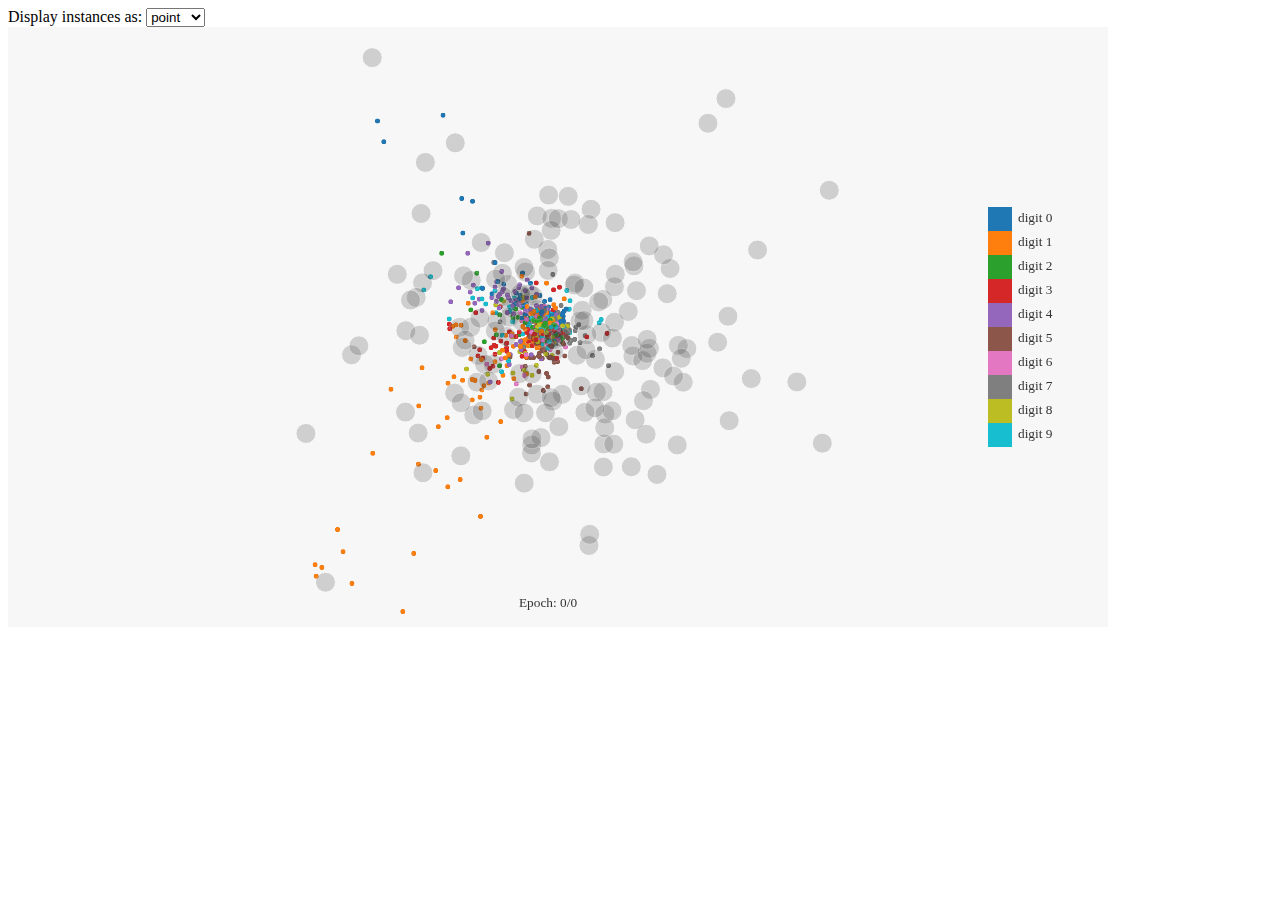
<file: vis/gt/gt.html>
<!doctype html>
<html>
<head>
<meta name="viewport" content="width=device-width, initial-scale=1" >
<meta charset="utf8">


<!-- bootstrap -->
<!-- <meta name="viewport" content="width=device-width, initial-scale=1, shrink-to-fit=no"> -->
<link rel="stylesheet" href="https://stackpath.bootstrapcdn.com/bootstrap/4.1.1/css/bootstrap.min.css" integrity="sha384-WskhaSGFgHYWDcbwN70/dfYBj47jz9qbsMId/iRN3ewGhXQFZCSftd1LZCfmhktB" crossorigin="anonymous">
<script src="https://code.jquery.com/jquery-3.3.1.slim.min.js" integrity="sha384-q8i/X+965DzO0rT7abK41JStQIAqVgRVzpbzo5smXKp4YfRvH+8abtTE1Pi6jizo" crossorigin="anonymous"></script>
<script src="https://cdnjs.cloudflare.com/ajax/libs/popper.js/1.14.3/umd/popper.min.js" integrity="sha384-ZMP7rVo3mIykV+2+9J3UJ46jBk0WLaUAdn689aCwoqbBJiSnjAK/l8WvCWPIPm49" crossorigin="anonymous"></script>
<script src="https://stackpath.bootstrapcdn.com/bootstrap/4.1.1/js/bootstrap.min.js" integrity="sha384-smHYKdLADwkXOn1EmN1qk/HfnUcbVRZyYmZ4qpPea6sjB/pTJ0euyQp0Mk8ck+5T" crossorigin="anonymous"></script>


<script src="js/lib/webgl_utils/webgl-utils.js"></script>
<script src="js/lib/webgl_utils/initShaders2.js"></script>
<script src="js/lib/webgl_utils/MV.js"></script>

<script src="js/lib/numeric-1.2.6.js"></script>
<script src="js/lib/math.js"></script>
<script src="js/lib/d3/v5/d3.js"></script>

<script src="js/modules/utils.js"></script>
<script src="js/modules/grand_tour.js"></script>

<script src="js/modules/TeaserRenderer.js"></script>
<script src="js/modules/TeaserOverlay.js"></script>

<script src="js/modules/ConfusionMatrixRenderer.js"></script>

<script src="js/modules/TesseractRenderer.js"></script>
<script src="js/modules/NeuralNetRenderer.js"></script>

<script src="js/modules/SmallMultipleRenderer.js"></script>
<script src="js/modules/SmallMultipleOverlay.js"></script>

<script src="js/modules/LayerTransitionRenderer.js"></script>
<script src="js/modules/LayerTransitionOverlay.js"></script>

<link rel="stylesheet" href="https://use.fontawesome.com/releases/v5.2.0/css/all.css" integrity="sha384-hWVjflwFxL6sNzntih27bfxkr27PmbbK/iSvJ+a4+0owXq79v+lsFkW54bOGbiDQ" crossorigin="anonymous">


<link rel="stylesheet" type="text/css" href="css/style.css">
<style>
.nav{
  display: block;
}
</style>
</head>

<body>
<div class="main" style="position: relative;">
<canvas id="main" height="1200" width="2200", style="width:1100px; height:600px;"></canvas>
<script src="js/nngt.js"></script>
</div>
</body>
</html>
</file>
<file: vis/gt/css/style.css>
/* Tooltip container */
.tooltip {
  position: relative;
  display: inline-block;
  /*border-bottom: 1px dotted black;*/
}

/* Tooltip text */
.tooltip .tooltipText{
  visibility: hidden;
  background-color: #333;
  color: #fff;
  text-align: center;
  padding: 5px 5px;
  border-radius: 3px;
  font-size: 10px;
  font-family: sans-serif;
  position: absolute;
  z-index: 1;

  bottom: 110%;
  left: -80%; 
}

.tooltipTextBottom{
  visibility: hidden;
  background-color: #333;
  color: #fff;
  text-align: center;
  padding: 5px 5px;
  border-radius: 3px;
  font-size: 10px;
  font-family: sans-serif;
  position: absolute;
  z-index: 1;
  top: 110%;
  left: -80%;
}


/* Show the tooltip text when you mouse over the tooltip container */
.tooltip:hover .tooltipText{
  visibility: visible;
}
.tooltip:hover .tooltipTextBottom{
  visibility: visible;
}
/*--------------------------------------*/

a, i, .legendRect, .legendText, button, select, option{
    cursor: pointer;
}

.modeOption, .grandtourButton{
    display: inline;
    margin-right: 10px;
}

svg.confusionMatrix{
    display: block;
    margin: 0 auto;
}


.caption{
    text-align: center;
    color: #555;
    font-size: .9em;
    font-style: italic;
    /*border: 3px solid green;*/
}


.options{
    position: sticky;
    top: 0;
    color: rgba(255, 255, 255, 0.8);
    /*background-color: hsl(200, 60%, 15%);*/
    background-color: hsl(200, 30%, 30%);
    width: 100%;
    height: 60px;
    z-index: 10;
}

.dropdown-menu{
    color: rgba(255, 255, 255, 0.8);
}




svg text{
-webkit-user-select: none;
   -moz-user-select: none;
    -ms-user-select: none;
        user-select: none;
        font-weight: normal;
        font-size: 10pt;
        fill: #333;
}

svg.confusionMatrix text{
    font-weight: 200;
    /*font-size: 12px;*/
}


d-figure{
    position: relative;
    grid-column: text;
}

d-figure.fullscreen{
    grid-column: page;
}

canvas.grandtour{
    width: 100%; 
    height: 300px;
}

canvas.grandtour.fullscreen{
    top: 0;
    left: 0;
    width: 100%;
    height: 100%;
    grid-column: page;
}




d-figure.smallmultiple, d-figure.smallmultiple0{
    grid-column: text;
}

canvas.smallmultiple, canvas.smallmultiple0{
    margin-top: 30px;
    margin-left: 10%;
    margin-right: 10%;
    width: 80%; 
}

.smallmultiple.fullscreen, .smallmultiple0.fullscreen{
    grid-column: page;
}

#smallmultiple-fullscreenButton{
    position: absolute;
    top: -5px;
    left: calc(100% - 32px);
    font-size: 20px;
    opacity: 0.7;
}
#smallmultiple-clearBrushButton{
    position: absolute;
    top: -5px;
    left: calc(100% - 32px - 32px);
    font-size: 20px;
    opacity: 0.7;
}



.overlay{
    position: absolute;
}

.play-button{
    position: absolute;
    top: calc(100% - 40px);
    left: calc(15% - 30px);
    font-size: 20px;
    opacity: 0.7;
}

.teaser-fullscreenButton{
    position: absolute;
    top: 48px;
    left: 13px; /*77%;*/
    font-size: 20px;
    opacity: 0.3;
}

.teaser-grandtourButton{
    position: absolute;
    top: calc(100% - 40px);
    left: 13px; /*77%;*/
    font-size: 20px;
    opacity: 0.7;
}



.slider {
    position: absolute;
    top: calc(100% - 34px);
    left: 15%;
    width: 60%;
    -webkit-appearance: none;
    grid-column: middle;
    height: 5px;
    border-radius: 1px;   
    background: #d3d3d3;
    outline: none;
    opacity: 0.7;
    -webkit-transition: .2s;
    transition: opacity .2s;
}
.slider::-webkit-slider-thumb {
    -webkit-appearance: none;
    appearance: none;
    width: 20px;
    height: 20px;
    border-radius: 50%; 
    background: #4CAF50;
    cursor: pointer;
}
.slider::-moz-range-thumb {
    width: 10px;
    height: 10px;
    border-radius: 50%;
    background: #4CAF50;
    cursor: pointer;
}
.layerSlider {
    top: calc(100% - 70px);
}

.layerSlider {
    top: calc(100% - 70px);
}

canvas.layertransition {
    width: 100%;
    height: 500px;
}

.layerSliderLandmark {
    -webkit-user-select: none;
       -moz-user-select: none;
        -ms-user-select: none;
            user-select: none;
}
</file>
